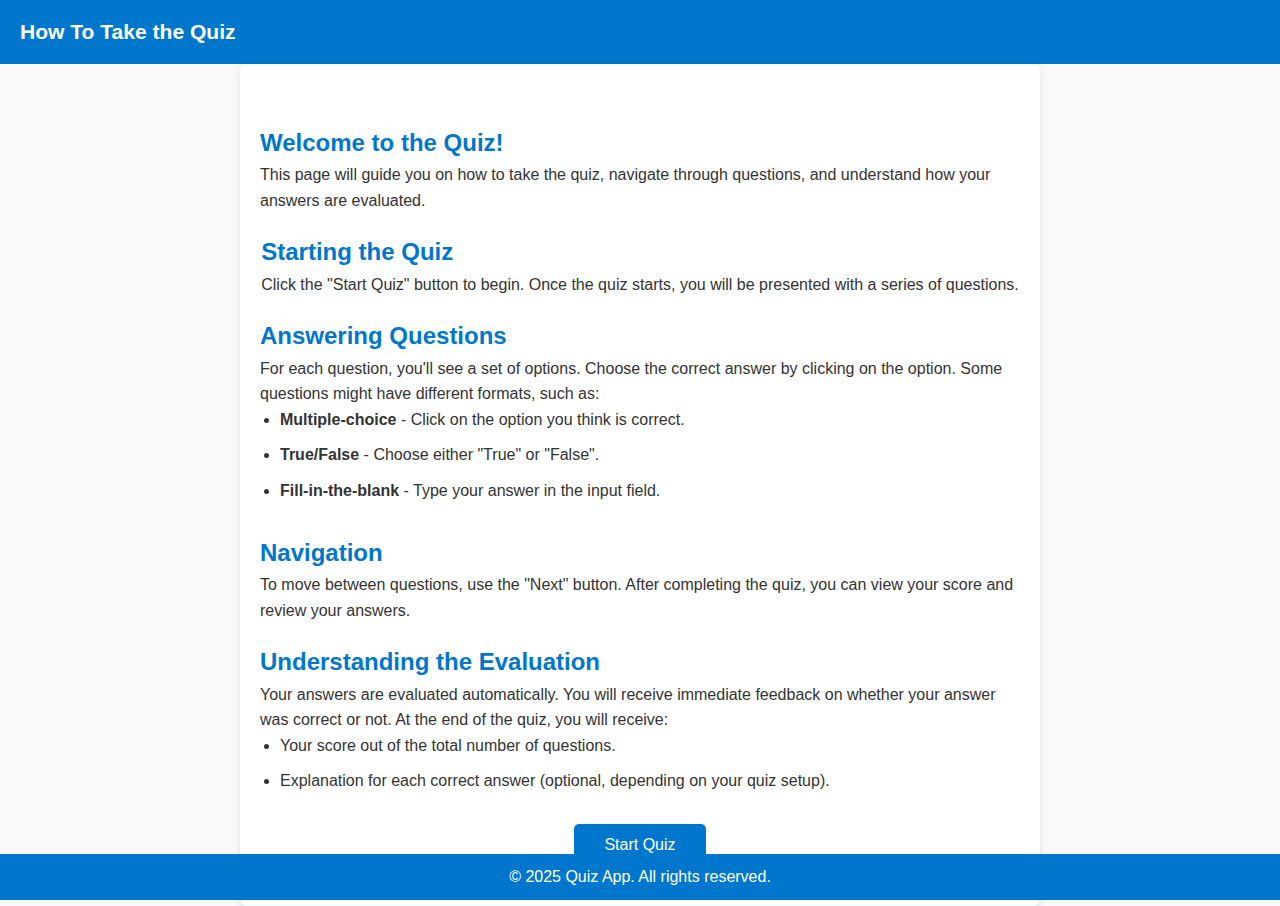
<file: index.html>
<!DOCTYPE html>
<html lang="en">
  <head>
    <meta charset="UTF-8" />
    <meta name="viewport" content="width=device-width, initial-scale=1.0" />
    <title>How To Take the Quiz</title>
    <link rel="stylesheet" href="style.css" />
  </head>
  <body>
    <header>
      <h3>How To Take the Quiz</h3>
    </header>

    <main id="instructions">
      <section>
        <h2>Welcome to the Quiz!</h2>
        <p>
          This page will guide you on how to take the quiz, navigate through
          questions, and understand how your answers are evaluated.
        </p>
      </section>

      <section>
        <h2>Starting the Quiz</h2>
        <p>
          Click the "Start Quiz" button to begin. Once the quiz starts, you will
          be presented with a series of questions.
        </p>
      </section>

      <section>
        <h2>Answering Questions</h2>
        <p>
          For each question, you'll see a set of options. Choose the correct
          answer by clicking on the option. Some questions might have different
          formats, such as:
        </p>
        <ul>
          <li>
            <strong>Multiple-choice</strong> - Click on the option you think is
            correct.
          </li>
          <li>
            <strong>True/False</strong> - Choose either "True" or "False".
          </li>
          <li>
            <strong>Fill-in-the-blank</strong> - Type your answer in the input
            field.
          </li>
        </ul>
      </section>

      <section>
        <h2>Navigation</h2>
        <p>
          To move between questions, use the "Next" button. After completing the
          quiz, you can view your score and review your answers.
        </p>
      </section>

      <section>
        <h2>Understanding the Evaluation</h2>
        <p>
          Your answers are evaluated automatically. You will receive immediate
          feedback on whether your answer was correct or not. At the end of the
          quiz, you will receive:
        </p>
        <ul>
          <li>Your score out of the total number of questions.</li>
          <li>
            Explanation for each correct answer (optional, depending on your
            quiz setup).
          </li>
        </ul>
      </section>

      <section>
        <button class="start-button" onclick="window.location.href='quiz.html'">
          Start Quiz
        </button>
      </section>
    </main>

    <footer>
      <p>&copy; 2025 Quiz App. All rights reserved.</p>
    </footer>
  </body>
</html>
</file>
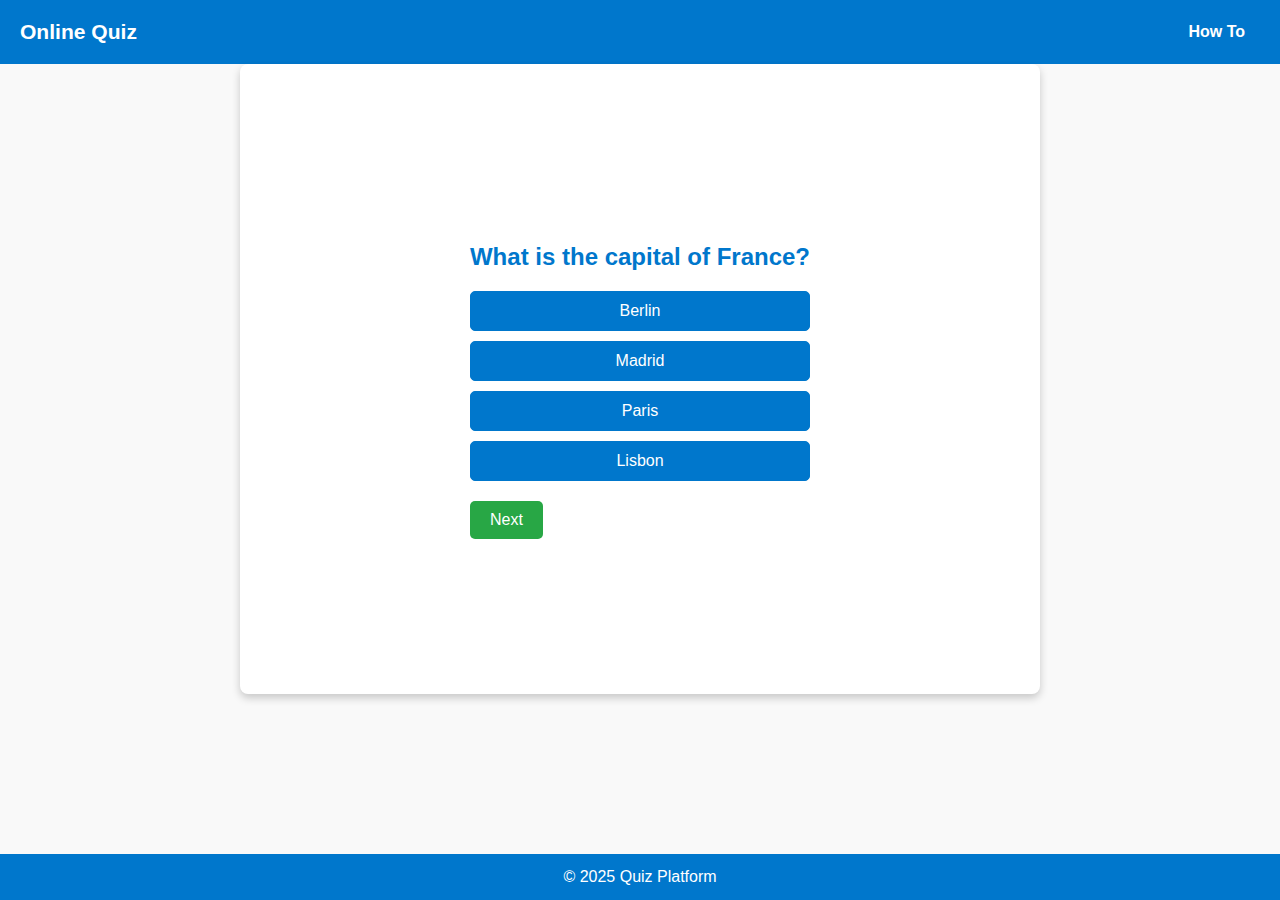
<file: quiz.html>
<!DOCTYPE html>
<html lang="en">
  <head>
    <meta charset="UTF-8" />
    <meta name="viewport" content="width=device-width, initial-scale=1.0" />
    <title>Responsive Online Quiz</title>
    <link rel="stylesheet" href="style.css" />
    <link rel="stylesheet" href="custom.css" />
  </head>
  <body>
    <header>
      <h3>Online Quiz</h3>
      <nav>
        <a href="index.html">How To</a>
      </nav>
    </header>

    <main id="content" class="quiz-container">
      <section id="quiz">
        <h2 id="question">Question will appear here</h2>
        <div id="options" class="options-container">
          <!-- Options will be dynamically added here -->
        </div>
        <button id="next" onclick="nextQuestion()">Next</button>
      </section>
    </main>

    <footer>
      <p>© 2025 Quiz Platform</p>
    </footer>

    <script src="quizScript.js"></script>
  </body>
</html>
</file>
<file: custom.css>
.quiz-container {
  max-width: 800px;
  width: 90%;
  margin: auto;
  background: white;
  padding: 20px;
  border-radius: 8px;
  box-shadow: 0 4px 8px rgba(0, 0, 0, 0.2);
}

#quiz h2 {
  font-size: 1.5rem;
  margin-bottom: 15px;
}

.options-container {
  display: flex;
  flex-direction: column;
  gap: 10px;
}

.options-container button {
  padding: 10px 20px;
  font-size: 1rem;
  border: 1px solid #0077cc;
  border-radius: 5px;
  background-color: #0077cc;
  color: white;
  cursor: pointer;
  transition: background 0.3s ease;
}

.options-container button:hover {
  background-color: #005fa3;
}

#next {
  margin-top: 20px;
  padding: 10px 20px;
  font-size: 1rem;
  border: none;
  border-radius: 5px;
  background-color: #28a745;
  color: white;
  cursor: pointer;
}

#next:hover {
  background-color: #218838;
}

.results-container {
  max-width: 800px;
  margin: 30px auto;
  padding: 20px;
  background: #ffffff;
  border-radius: 8px;
  box-shadow: 0 4px 8px rgba(0, 0, 0, 0.1);
}

.results-title {
  text-align: center;
  font-size: 2rem;
  margin-bottom: 20px;
  color: #0077cc;
}

.results-score {
  text-align: center;
  font-size: 1.5rem;
  color: #28a745;
  margin-bottom: 20px;
}

.results-score span {
  font-weight: bold;
  color: #0077cc;
}

.results-questions {
  margin-top: 20px;
}

.result-item {
  background: #f9f9f9;
  margin-bottom: 15px;
  padding: 15px;
  border-left: 4px solid #0077cc;
  border-radius: 5px;
  box-shadow: 0 2px 4px rgba(0, 0, 0, 0.1);
}

.result-question {
  margin-bottom: 10px;
  font-size: 1.1rem;
}

.result-answer {
  color: #28a745;
  margin-bottom: 5px;
}

.result-explanation {
  font-size: 0.9rem;
  color: #555;
}

.restart-btn {
  display: block;
  margin: 20px auto;
  padding: 10px 20px;
  background-color: #0077cc;
  color: #fff;
  border: none;
  border-radius: 5px;
  font-size: 1rem;
  cursor: pointer;
  transition: background-color 0.3s ease;
}
.restart-btn:hover {
  background-color: #005fa3;
}
</file>
<file: style.css>
/* Reset Styles */
* {
  margin: 0;
  padding: 0;
  box-sizing: border-box;
}

body {
  font-family: Arial, sans-serif;
  background-color: #f9f9f9;
  color: #333;
  line-height: 1.6;
}

header {
  background-color: #0077cc;
  color: white;
  padding: 15px 20px;
  display: flex;
  justify-content: space-between;
  align-items: center;
  font-size: 18px;
}

header nav a {
  color: white;
  text-decoration: none;
  margin: 0 15px;
  font-weight: bold;
}

header nav a:hover {
  text-decoration: underline;
  color: #f1f1f1;
}

main {
  padding: 40px 20px;
  display: flex;
  flex-direction: column;
  justify-content: center;
  align-items: center;
  min-height: 70vh;
  max-width: 800px;
  margin: 0 auto;
  background-color: #fff;
  border-radius: 8px;
  box-shadow: 0 4px 8px rgba(0, 0, 0, 0.1);
}

h2 {
  margin-top: 20px;
  color: #0077cc;
}

ul {
  list-style-type: disc;
  padding-left: 20px;
}

ul li {
  margin-bottom: 10px;
}

button.start-button {
  padding: 12px 30px;
  background-color: #0077cc;
  color: white;
  border: none;
  border-radius: 5px;
  cursor: pointer;
  font-size: 16px;
  margin-top: 20px;
}

button.start-button:hover {
  background-color: #005fa3;
  transition: background-color 0.3s ease;
}

a {
  color: #0077cc;
  text-decoration: none;
  font-size: 16px;
  margin-top: 10px;
  display: inline-block;
}

a:hover {
  text-decoration: underline;
}

footer {
  text-align: center;
  background-color: #0077cc;
  color: white;
  padding: 10px 0;
  position: fixed;
  width: 100%;
  bottom: 0;
}

footer p {
  margin: 0;
}
</file>
